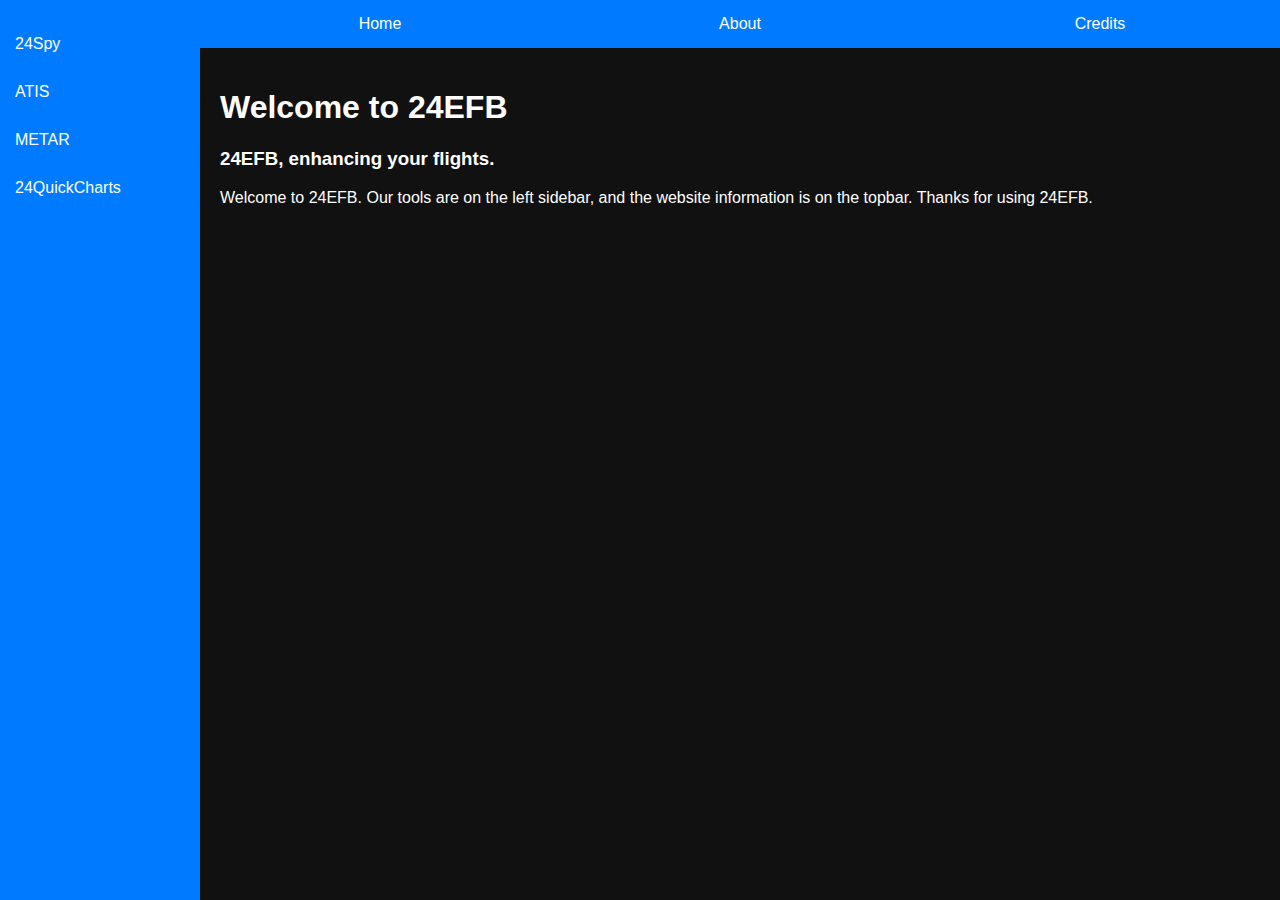
<file: index.html>
<!DOCTYPE html>
<html lang="en">
<head>
  <meta charset="UTF-8">
  <meta name="viewport" content="width=device-width, initial-scale=1.0">
  <title>24EFB</title>
  <style>
    body {
      margin: 0;
      font-family: Arial, sans-serif;
      display: flex;
      height: 100vh;
      background: #111;
      color: white;
    }

    /* Sidebar */
    .sidebar {
      width: 200px;
      background: #007BFF; /* Blue */
      display: flex;
      flex-direction: column;
      padding-top: 20px;
    }

    .sidebar a {
      padding: 15px;
      text-decoration: none;
      color: white;
      display: block;
      transition: background 0.2s;
    }

    .sidebar a:hover {
      background: #0056b3; /* Darker blue */
    }

    /* Main content wrapper */
    .main {
      flex: 1;
      display: flex;
      flex-direction: column;
    }

    /* Top bar */
    .topbar {
      background: #007BFF;
      display: flex;
    }

    .topbar a {
      padding: 15px;
      text-decoration: none;
      color: white;
      flex: 1;
      text-align: center;
      transition: background 0.2s;
    }

    .topbar a:hover {
      background: #0056b3;
    }

    /* Content area */
    .content {
      flex: 1;
      padding: 20px;
      overflow-y: auto;
    }
  </style>
</head>
<body>
  <!-- Sidebar -->
  <div class="sidebar">
    <a href="24spy.html">24Spy</a>
    <a href="atis.html">ATIS</a>
    <a href="metar.html">METAR</a>
    <a href="24quickcharts.html">24QuickCharts</a>
  </div>

  <!-- Main area -->
  <div class="main">
    <!-- Topbar -->
    <div class="topbar">
      <a href="index.html">Home</a>
      <a href="about.html">About</a>
      <a href="credits.html">Credits</a>
    </div>

    <!-- Page content -->
    <div class="content">
      <h1>Welcome to 24EFB</h1>
      <h3>24EFB, enhancing your flights.</h3>
      <p>Welcome to 24EFB. Our tools are on the left sidebar, and the website information is on the topbar.
        Thanks for using 24EFB.
      </p>
    </div>
  </div>
</body>
</html>
</file>
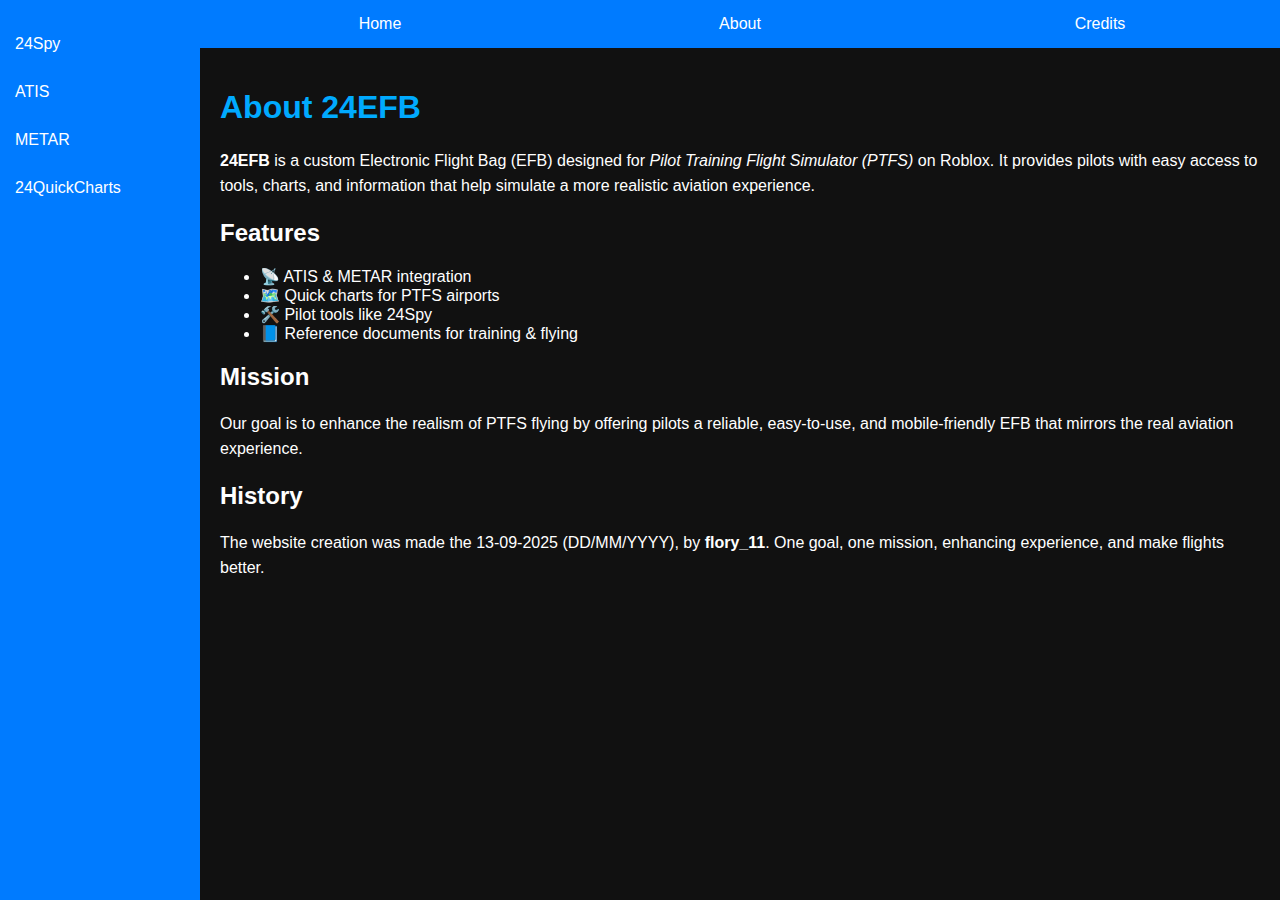
<file: about.html>
<!DOCTYPE html>
<html lang="en">
<head>
  <meta charset="UTF-8">
  <meta name="viewport" content="width=device-width, initial-scale=1.0">
  <title>24EFB - About</title>
  <style>
    body {
      margin: 0;
      font-family: Arial, sans-serif;
      display: flex;
      height: 100vh;
      background: #111;
      color: white;
    }

    /* Sidebar */
    .sidebar {
      width: 200px;
      background: #007BFF; /* Blue */
      display: flex;
      flex-direction: column;
      padding-top: 20px;
    }

    .sidebar a {
      padding: 15px;
      text-decoration: none;
      color: white;
      display: block;
      transition: background 0.2s;
    }

    .sidebar a:hover {
      background: #0056b3; /* Darker blue */
    }

    /* Main content wrapper */
    .main {
      flex: 1;
      display: flex;
      flex-direction: column;
    }

    /* Top bar */
    .topbar {
      background: #007BFF;
      display: flex;
    }

    .topbar a {
      padding: 15px;
      text-decoration: none;
      color: white;
      flex: 1;
      text-align: center;
      transition: background 0.2s;
    }

    .topbar a:hover {
      background: #0056b3;
    }

    /* Content area */
    .content {
      flex: 1;
      padding: 20px;
      overflow-y: auto;
    }

    .content h1 {
      color: #00aaff;
    }

    .content p {
      line-height: 1.6;
    }
  </style>
</head>
<body>
  <!-- Sidebar -->
  <div class="sidebar">
    <a href="24spy.html">24Spy</a>
    <a href="atis.html">ATIS</a>
    <a href="metar.html">METAR</a>
    <a href="24quickcharts.html">24QuickCharts</a>
  </div>

  <!-- Main area -->
  <div class="main">
    <!-- Topbar -->
    <div class="topbar">
      <a href="index.html">Home</a>
      <a href="about.html">About</a>
      <a href="credits.html">Credits</a>
    </div>

    <!-- Page content -->
    <div class="content">
      <h1>About 24EFB</h1>
      <p><strong>24EFB</strong> is a custom Electronic Flight Bag (EFB) designed for 
      <em>Pilot Training Flight Simulator (PTFS)</em> on Roblox. 
      It provides pilots with easy access to tools, charts, and information 
      that help simulate a more realistic aviation experience.</p>

      <h2>Features</h2>
      <ul>
        <li>📡 ATIS & METAR integration</li>
        <li>🗺️ Quick charts for PTFS airports</li>
        <li>🛠️ Pilot tools like 24Spy</li>
        <li>📘 Reference documents for training & flying</li>
      </ul>

      <h2>Mission</h2>
      <p>Our goal is to enhance the realism of PTFS flying by offering pilots
      a reliable, easy-to-use, and mobile-friendly EFB that mirrors the real 
      aviation experience.</p>
      
      <h2>History</h2>
      <p>The website creation was made the 13-09-2025 (DD/MM/YYYY), by <b>flory_11</b>.
    One goal, one mission, enhancing experience, and make flights better.</p>
    </div>
  </div>
</body>
</html>
</file>
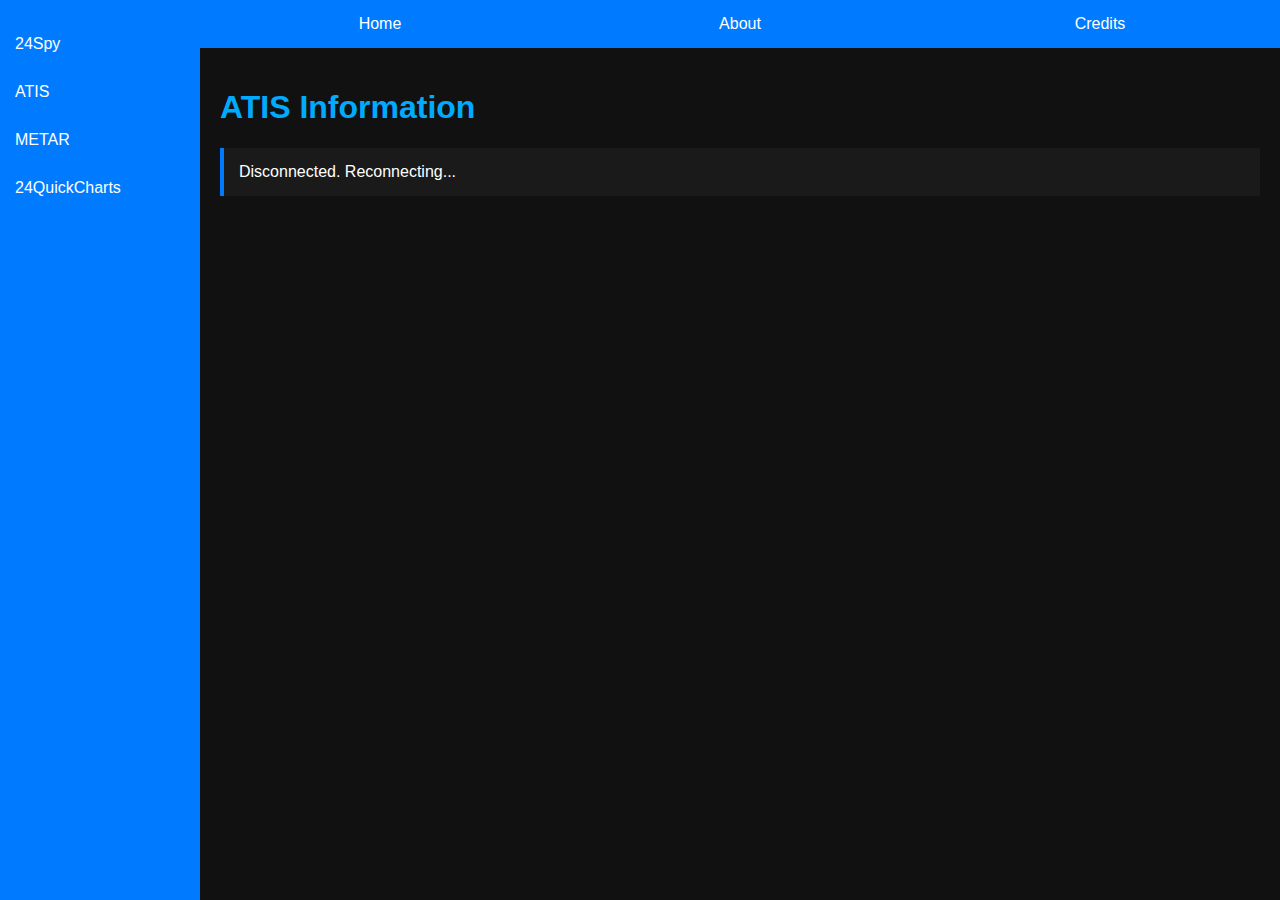
<file: atis.html>
<!DOCTYPE html>
<html lang="en">
<head>
  <meta charset="UTF-8">
  <meta name="viewport" content="width=device-width, initial-scale=1.0">
  <title>24EFB - ATIS</title>
  <style>
    body {
      margin: 0;
      font-family: Arial, sans-serif;
      display: flex;
      height: 100vh;
      background: #111;
      color: white;
    }

    /* Sidebar */
    .sidebar {
      width: 200px;
      background: #007BFF;
      display: flex;
      flex-direction: column;
      padding-top: 20px;
    }

    .sidebar a {
      padding: 15px;
      text-decoration: none;
      color: white;
      display: block;
      transition: background 0.2s;
    }

    .sidebar a:hover {
      background: #0056b3;
    }

    /* Main content wrapper */
    .main {
      flex: 1;
      display: flex;
      flex-direction: column;
    }

    /* Top bar */
    .topbar {
      background: #007BFF;
      display: flex;
    }

    .topbar a {
      padding: 15px;
      text-decoration: none;
      color: white;
      flex: 1;
      text-align: center;
      transition: background 0.2s;
    }

    .topbar a:hover {
      background: #0056b3;
    }

    /* Content area */
    .content {
      flex: 1;
      padding: 20px;
      overflow-y: auto;
    }

    .content h1 {
      color: #00aaff;
    }

    .atis-box {
      margin-top: 20px;
      padding: 15px;
      background: #1a1a1a;
      border-left: 4px solid #007BFF;
      white-space: pre-line;
    }

    .atis-editor {
      margin-top: 10px;
      font-size: 0.9em;
      color: #aaa;
    }
  </style>
</head>
<body>
  <!-- Sidebar -->
  <div class="sidebar">
    <a href="24spy.html">24Spy</a>
    <a href="atis.html">ATIS</a>
    <a href="metar.html">METAR</a>
    <a href="24quickcharts.html">24QuickCharts</a>
  </div>

  <!-- Main area -->
  <div class="main">
    <!-- Topbar -->
    <div class="topbar">
      <a href="index.html">Home</a>
      <a href="about.html">About</a>
      <a href="credits.html">Credits</a>
    </div>

    <!-- Page content -->
    <div class="content">
      <h1>ATIS Information</h1>
      <div id="atisBox" class="atis-box">Connecting to ATIS server...</div>
      <div id="atisEditor" class="atis-editor"></div>
    </div>
  </div>

  <script>
    let socket;

    function connectWebSocket() {
      socket = new WebSocket("wss://24data.ptfs.app/wss");

      socket.onopen = () => {
        console.log("✅ Connected to ATIS WebSocket");
        document.getElementById("atisBox").textContent = "Connected. Waiting for ATIS updates...";
      };

      socket.onmessage = (event) => {
        try {
          const data = JSON.parse(event.data);

          // Only handle ATIS messages
          if (data.type === "atis") {
            const atisBox = document.getElementById("atisBox");
            atisBox.innerHTML = data.lines.join("\n");

            const atisEditor = document.getElementById("atisEditor");
            atisEditor.textContent = "Last updated by: " + (data.editor || "Unknown");
          }
        } catch (e) {
          console.error("⚠️ Error parsing ATIS:", e);
        }
      };

      socket.onclose = () => {
        console.log("⚠️ ATIS WebSocket closed. Reconnecting in 5s...");
        document.getElementById("atisBox").textContent = "Disconnected. Reconnecting...";
        setTimeout(connectWebSocket, 5000);
      };

      socket.onerror = (err) => {
        console.error("❌ WebSocket error:", err);
        socket.close();
      };
    }

    connectWebSocket();
  </script>
</body>
</html>
</file>
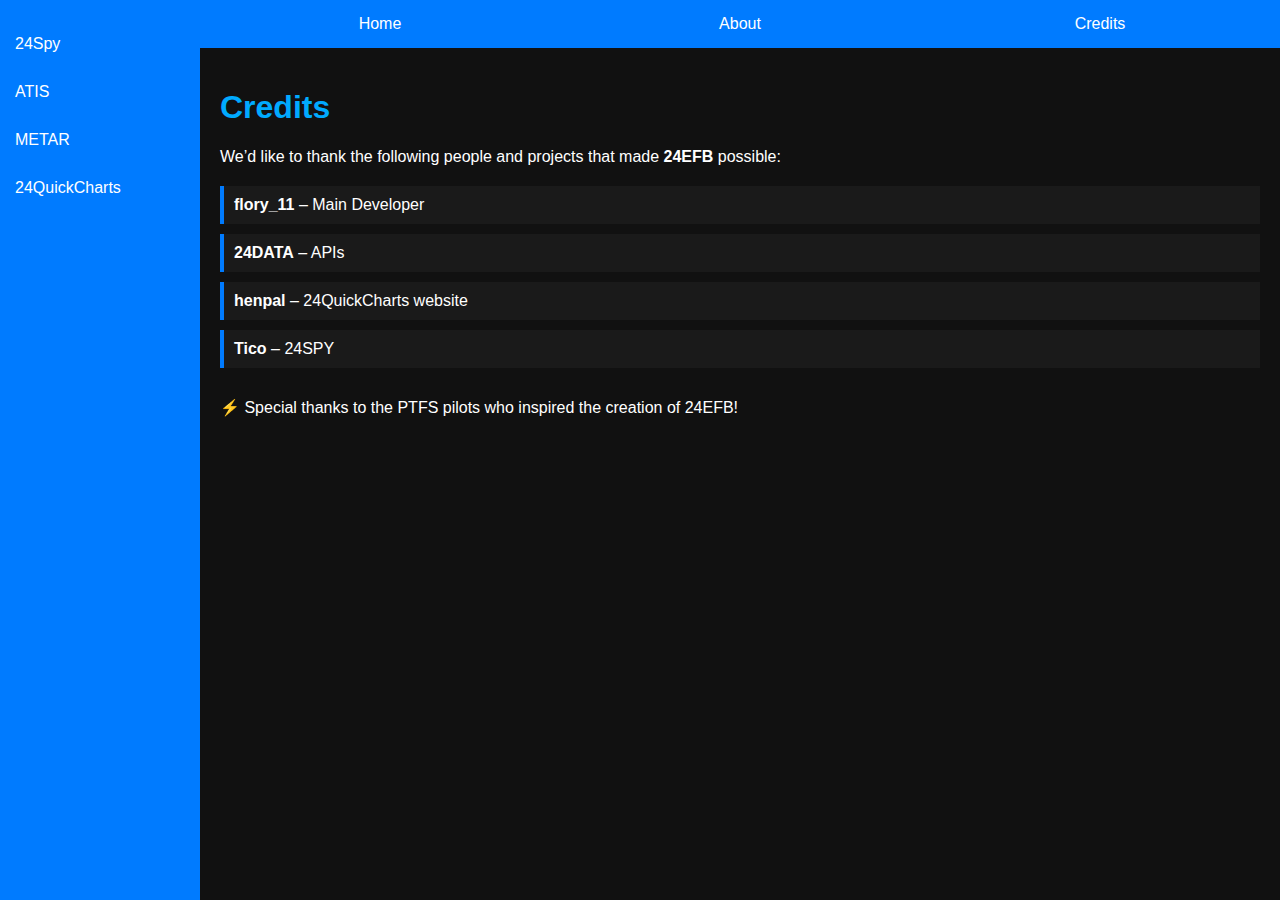
<file: credits.html>
<!DOCTYPE html>
<html lang="en">
<head>
  <meta charset="UTF-8">
  <meta name="viewport" content="width=device-width, initial-scale=1.0">
  <title>24EFB - Credits</title>
  <style>
    body {
      margin: 0;
      font-family: Arial, sans-serif;
      display: flex;
      height: 100vh;
      background: #111;
      color: white;
    }

    /* Sidebar */
    .sidebar {
      width: 200px;
      background: #007BFF; /* Blue */
      display: flex;
      flex-direction: column;
      padding-top: 20px;
    }

    .sidebar a {
      padding: 15px;
      text-decoration: none;
      color: white;
      display: block;
      transition: background 0.2s;
    }

    .sidebar a:hover {
      background: #0056b3; /* Darker blue */
    }

    /* Main content wrapper */
    .main {
      flex: 1;
      display: flex;
      flex-direction: column;
    }

    /* Top bar */
    .topbar {
      background: #007BFF;
      display: flex;
    }

    .topbar a {
      padding: 15px;
      text-decoration: none;
      color: white;
      flex: 1;
      text-align: center;
      transition: background 0.2s;
    }

    .topbar a:hover {
      background: #0056b3;
    }

    /* Content area */
    .content {
      flex: 1;
      padding: 20px;
      overflow-y: auto;
    }

    .content h1 {
      color: #00aaff;
    }

    .credits-list {
      margin-top: 20px;
      list-style: none;
      padding: 0;
    }

    .credits-list li {
      padding: 10px;
      background: #1a1a1a;
      border-left: 4px solid #007BFF;
      margin-bottom: 10px;
    }
  </style>
</head>
<body>
  <!-- Sidebar -->
  <div class="sidebar">
    <a href="24spy.html">24Spy</a>
    <a href="atis.html">ATIS</a>
    <a href="metar.html">METAR</a>
    <a href="24quickcharts.html">24QuickCharts</a>
  </div>

  <!-- Main area -->
  <div class="main">
    <!-- Topbar -->
    <div class="topbar">
      <a href="index.html">Home</a>
      <a href="about.html">About</a>
      <a href="credits.html">Credits</a>
    </div>

    <!-- Page content -->
    <div class="content">
      <h1>Credits</h1>
      <p>We’d like to thank the following people and projects that made <strong>24EFB</strong> possible:</p>

      <ul class="credits-list">
        <li><strong>flory_11</strong> – Main Developer</li>
        <li><strong>24DATA</strong> – APIs</li>
        <li><strong>henpal</strong> – 24QuickCharts website</li>
        <li><strong>Tico</strong> – 24SPY</li>
      </ul>

      <p style="margin-top: 30px;">⚡ Special thanks to the PTFS pilots who inspired the creation of 24EFB!</p>
    </div>
  </div>
</body>
</html>
</file>
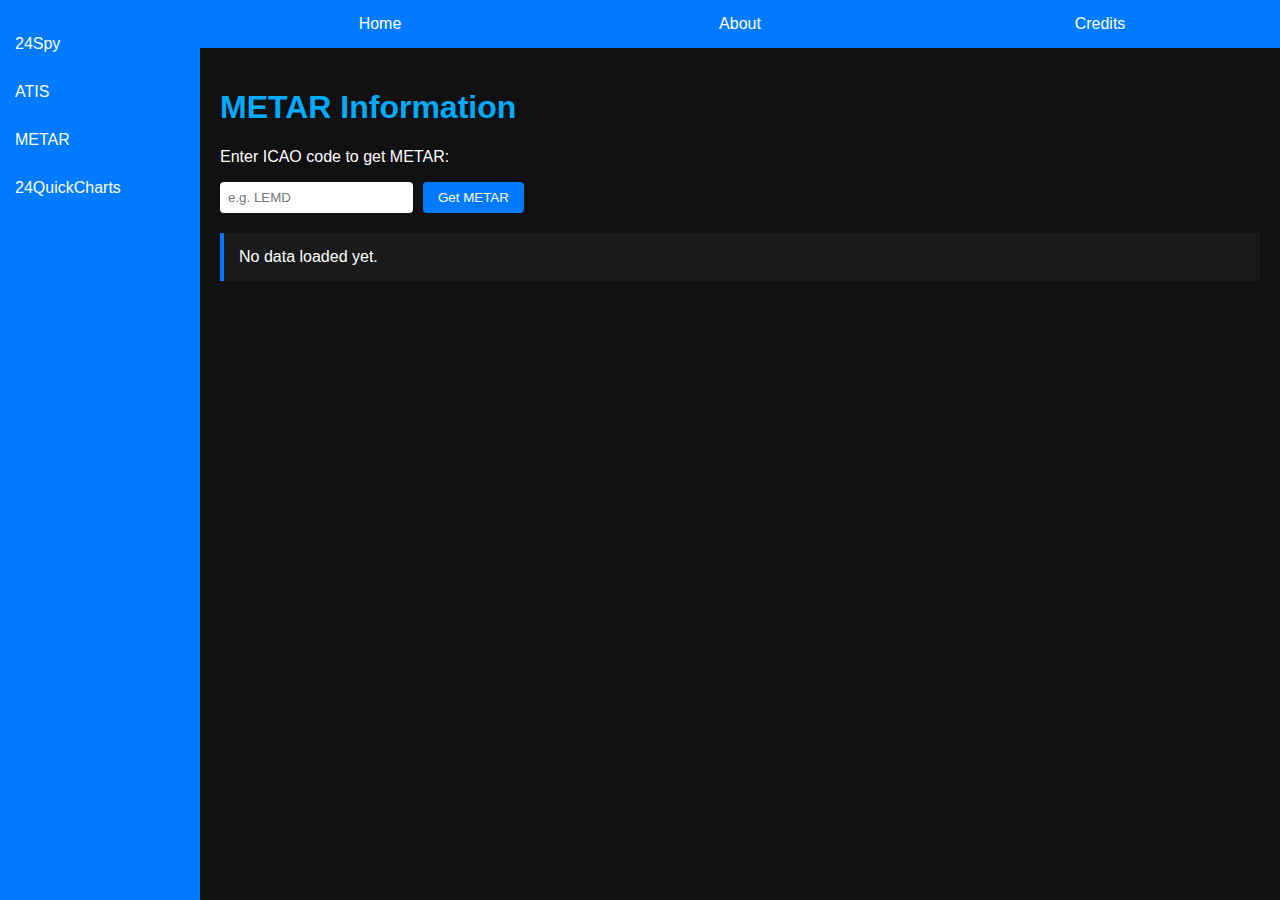
<file: metar.html>
<!DOCTYPE html>
<html lang="en">
<head>
  <meta charset="UTF-8">
  <meta name="viewport" content="width=device-width, initial-scale=1.0">
  <title>24EFB - METAR</title>
  <style>
    body {
      margin: 0;
      font-family: Arial, sans-serif;
      display: flex;
      height: 100vh;
      background: #111;
      color: white;
    }

    .sidebar {
      width: 200px;
      background: #007BFF;
      display: flex;
      flex-direction: column;
      padding-top: 20px;
    }

    .sidebar a {
      padding: 15px;
      text-decoration: none;
      color: white;
      display: block;
      transition: background 0.2s;
    }

    .sidebar a:hover {
      background: #0056b3;
    }

    .main {
      flex: 1;
      display: flex;
      flex-direction: column;
    }

    .topbar {
      background: #007BFF;
      display: flex;
    }

    .topbar a {
      padding: 15px;
      text-decoration: none;
      color: white;
      flex: 1;
      text-align: center;
      transition: background 0.2s;
    }

    .topbar a:hover {
      background: #0056b3;
    }

    .content {
      flex: 1;
      padding: 20px;
      overflow-y: auto;
    }

    .content h1 {
      color: #00aaff;
    }

    .metar-box {
      margin-top: 20px;
      padding: 15px;
      background: #1a1a1a;
      border-left: 4px solid #007BFF;
      white-space: pre-line;
    }

    .airport-input {
      margin-top: 15px;
      display: flex;
      gap: 10px;
    }

    .airport-input input {
      padding: 8px;
      border: none;
      border-radius: 4px;
    }

    .airport-input button {
      padding: 8px 15px;
      border: none;
      background: #007BFF;
      color: white;
      border-radius: 4px;
      cursor: pointer;
    }

    .airport-input button:hover {
      background: #0056b3;
    }
  </style>
</head>
<body>
  <div class="sidebar">
    <a href="24spy.html">24Spy</a>
    <a href="atis.html">ATIS</a>
    <a href="metar.html">METAR</a>
    <a href="24quickcharts.html">24QuickCharts</a>
  </div>

  <div class="main">
    <div class="topbar">
      <a href="index.html">Home</a>
      <a href="about.html">About</a>
      <a href="credits.html">Credits</a>
    </div>

    <div class="content">
      <h1>METAR Information</h1>
      <p>Enter ICAO code to get METAR:</p>

      <div class="airport-input">
        <input type="text" id="icaoInput" placeholder="e.g. LEMD" maxlength="4">
        <button onclick="getMETAR()">Get METAR</button>
      </div>

      <div id="metarBox" class="metar-box">No data loaded yet.</div>
    </div>
  </div>

  <script>
    async function getMETAR() {
      const icao = document.getElementById("icaoInput").value.toUpperCase();
      const metarBox = document.getElementById("metarBox");

      if (!icao) {
        metarBox.textContent = "❌ Please enter an ICAO code.";
        return;
      }

      try {
        const apiKey = "OfV6wlwMNIt0Bmytj3vSJWgOUEHdSlf0";
        const url = `https://api.metar-taf.com/metar?api_key=${apiKey}&v=2.3&locale=en-US&id=${icao}`;

        const response = await fetch(url);
        if (!response.ok) throw new Error("METAR not found");

        const data = await response.json();

        // Display the raw METAR or the formatted text if available
        metarBox.textContent = data.raw_text || JSON.stringify(data, null, 2);
      } catch (err) {
        metarBox.textContent = "⚠️ Unable to fetch METAR for " + icao;
        console.error(err);
      }
    }
  </script>
</body>
</html>
</file>
